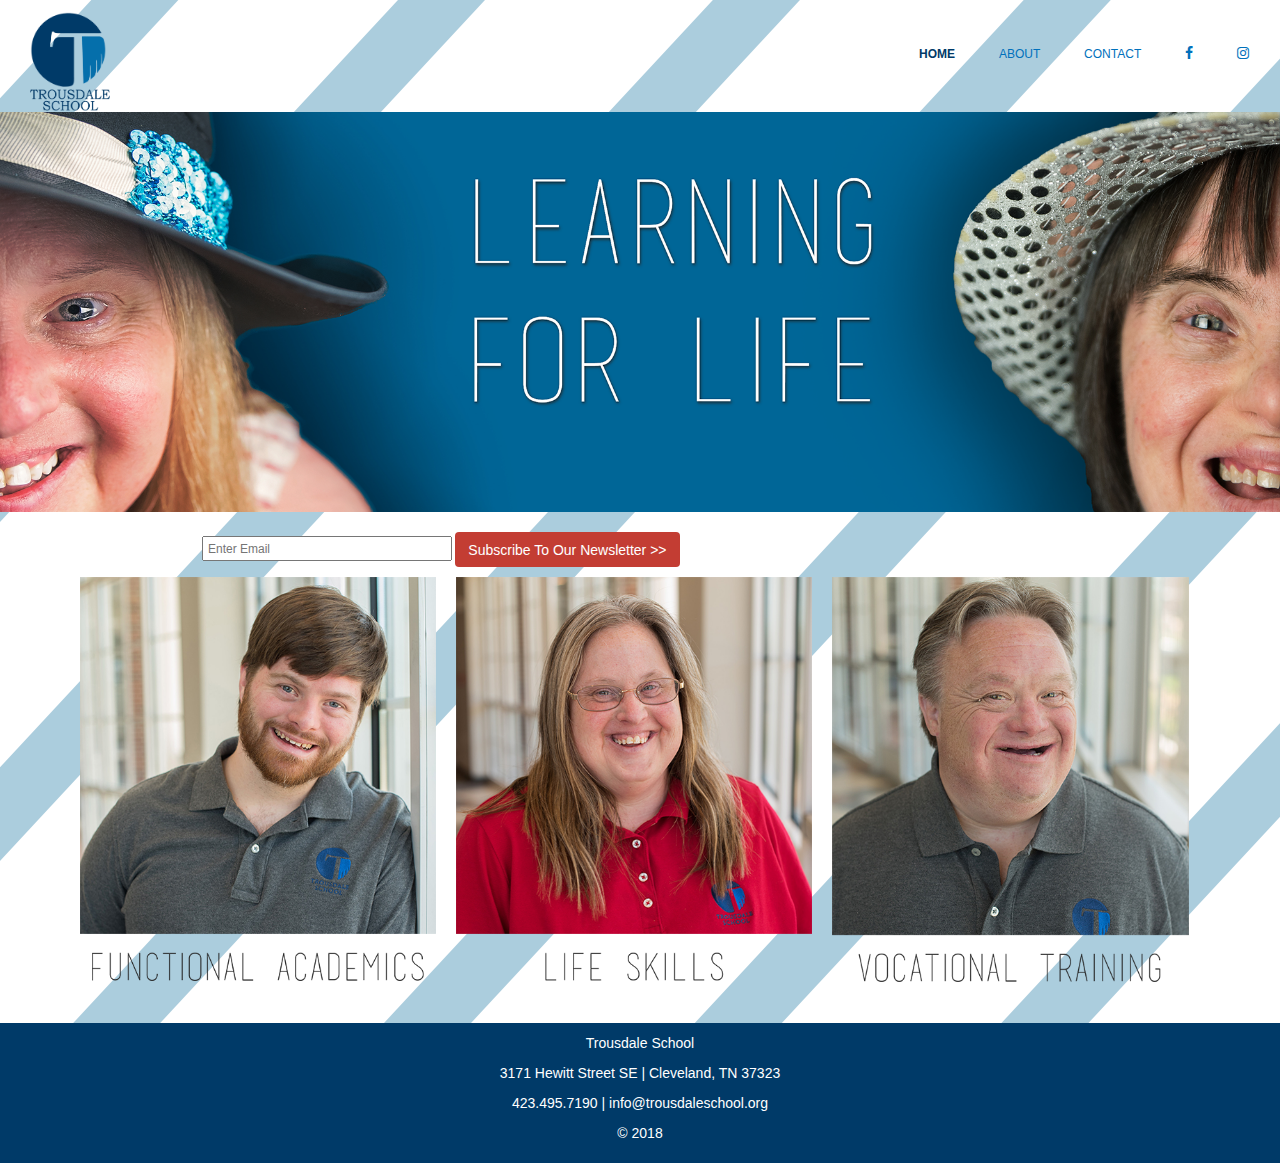
<file: index.html>
<!DOCTYPE html>
<html lang="en">
<head>
    <meta charset="UTF-8">
    <meta name="viewport" content="width=device-width, initial-scale=1.0">
    <meta http-equiv="X-UA-Compatible" content="ie=edge">
    <title>Trousdale School | Cleveland, TN</title>
    <link rel="stylesheet" href="styles.css">
    <link rel="stylesheet" href="https://cdnjs.cloudflare.com/ajax/libs/font-awesome/4.7.0/css/font-awesome.min.css">
    <!-- bootstrap -->
    <!-- Latest compiled and minified CSS -->
<link rel="stylesheet" href="https://maxcdn.bootstrapcdn.com/bootstrap/3.3.7/css/bootstrap.min.css">

<!-- jQuery library -->
<script src="https://ajax.googleapis.com/ajax/libs/jquery/3.3.1/jquery.min.js"></script>

<!-- Latest compiled JavaScript -->
<script src="https://maxcdn.bootstrapcdn.com/bootstrap/3.3.7/js/bootstrap.min.js"></script>
</head>

<body> 
    <header>
        <div id="branding">
            
               <a href="index.html"><img class="brand-logo img img-responsive" src="fullTSlogo.png" alt="Trousdale School logo"></a>
     </div>
   
          <nav class="navbar">
   
           
              <ul>
                  <li class="current"><a href="index.html">Home </a></li>
                  <li><a href="about.html">About </a></li>
                  <li><a href="contact.html">Contact</a></li>
                  <li><a href="http://www.facebook.com/trousdaleschool" class="fa fa-facebook" target="blank"></a></li>
                  <li><a href="http://www.instagram.com/trousdaleschool" class="fa fa-instagram" target="blank"></a></li>
              </ul>  
          </nav>
     
        </header>


        <section id="showcase">
      
    </section>
    </div>  

    <section id="newsletter">
        <div class="container row">
            <div class="col-sm-1"></div>
            <div class="col-sm-10">
                <form class="form-group-sm" action="#">
                    <input class="form-control-sm" type="email" placeholder="Enter Email">
                    <button type="submit" class="button_1 btn">Subscribe To Our Newsletter >></button>
                </form>
            </div>
            <div class="col-sm-1">
            </div>
            </div>
    </section>   
  
        <div class="container">
        <section id="boxes">
       
            <div class="box">
                    <a href="about.html"><img class="img img-responsive" src="joseph.png" alt="smiling man with Down Syndrome"></a>
                 
            </div>
            <div class="box">
                    <a href="about.html"><img class="img img-responsive" src="Sarah J.png" alt="smiling woman with Down Syndrome"></a>
                
                
            </div>
            
            <div class="box">
                    <a href="about.html"><img class="img img-responsive" src="Chris W.png" alt="smiling man with Down Syndrome"></a>
                    
                  
           
       
    </section>
</div>  

    <footer>
        <p>Trousdale School</p>
        <p>3171 Hewitt Street SE  | Cleveland, TN 37323</p>
        <p>423.495.7190     |       info@trousdaleschool.org</p>
        <p>&copy; 2018</p>
    </footer>

</body>

</html>
</file>
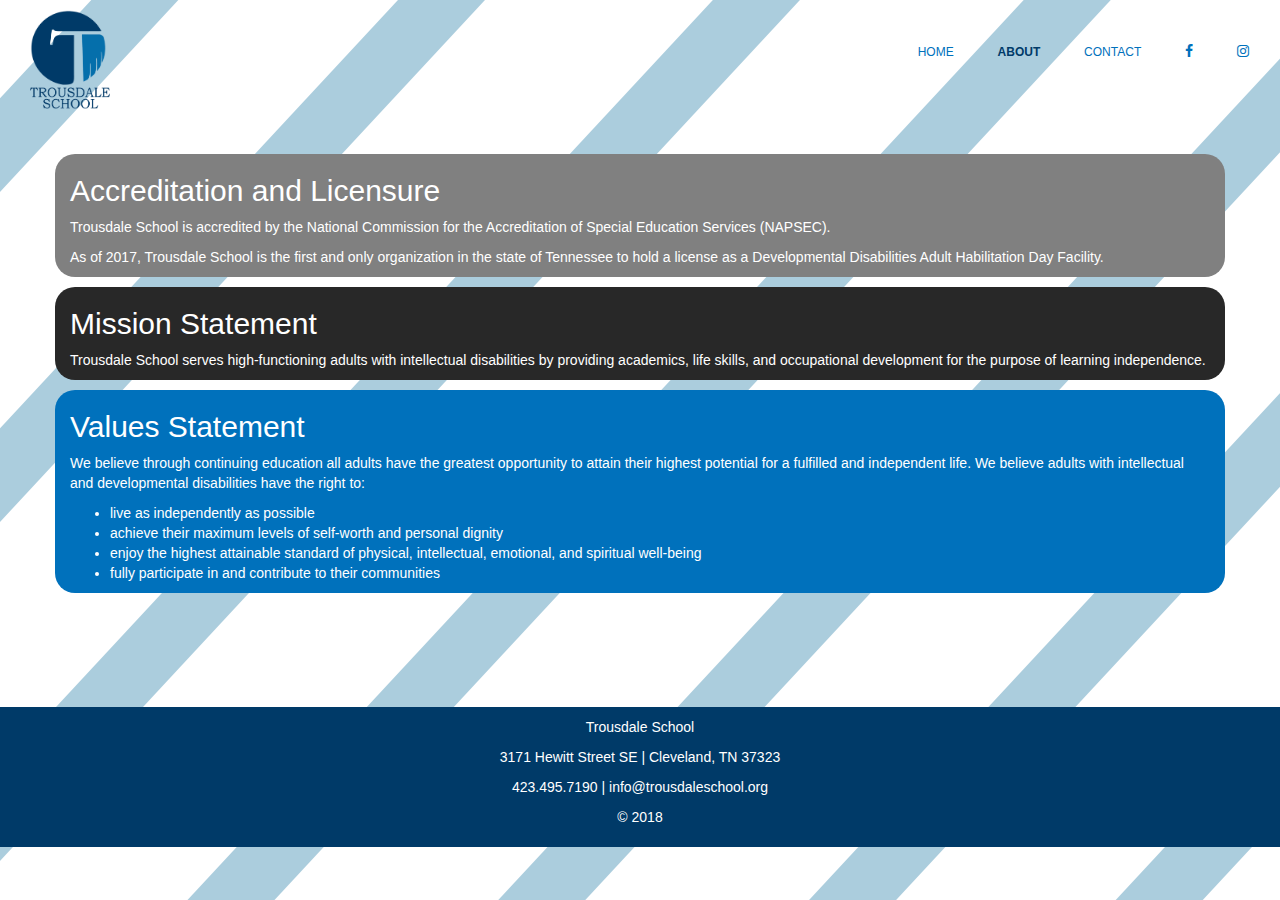
<file: about.html>
<!DOCTYPE html>
<html lang="en">
<head>
    <meta charset="UTF-8">
    <meta name="viewport" content="width=device-width, initial-scale=1.0">
    <meta http-equiv="X-UA-Compatible" content="ie=edge">
    <title>Trousdale School | About</title>
    <link rel="stylesheet" href="styles-about.css">
    <link rel="stylesheet" href="https://cdnjs.cloudflare.com/ajax/libs/font-awesome/4.7.0/css/font-awesome.min.css">
    <!-- bootstrap -->
    <!-- Latest compiled and minified CSS -->
<link rel="stylesheet" href="https://maxcdn.bootstrapcdn.com/bootstrap/3.3.7/css/bootstrap.min.css">

<!-- jQuery library -->
<script src="https://ajax.googleapis.com/ajax/libs/jquery/3.3.1/jquery.min.js"></script>

<!-- Latest compiled JavaScript -->
<script src="https://maxcdn.bootstrapcdn.com/bootstrap/3.3.7/js/bootstrap.min.js"></script>
</head>

<body> 
    <header>
        <div >
           <a href="index.html"><img class="brand-logo img img-responsive" src="fullTSlogo.png" alt="Trousdale School logo"></a>
     </div>
   
          <nav class="navbar">
   
           
              <ul>
                  <li><a href="index.html">Home </a></li>
                  <li class="current"><a href="about.html">About </a></li>
                  <li><a href="contact.html">Contact</a></li>
                  <li><a href="http://www.facebook.com/trousdaleschool" class="fa fa-facebook" target="blank"></a></li>
                  <li><a href="http://www.instagram.com/trousdaleschool" class="fa fa-instagram" target="blank"></a></li>
              </ul>  
          </nav>
     
        </header>
        <div> 
                <section class="main" id="about">
                    <div class="spacer">
                        <span> 
                              
                        </span>
                    </div>
                    <div class="container light-gray accreditation">
                        <h2>Accreditation and Licensure</h2>
                        <p>Trousdale School is accredited by the National Commission for the Accreditation of Special Education Services (NAPSEC).</p>
                        <p>As of 2017, Trousdale School is the first and only organization in the state of Tennessee to hold a license as a Developmental Disabilities Adult Habilitation Day Facility. </p>
                    </div>
                    <div class="container dark mission-statement">
                         <h2>Mission Statement</h2>
                         <p>Trousdale School serves high-functioning adults with intellectual disabilities by providing academics, life skills, and occupational development for the purpose of learning independence.</p>
                     </div>    
                    <div class="container bright values-statement">
                        <h2>Values Statement</h2>
                        <p>We believe through continuing education all adults have the greatest opportunity to attain their highest potential for a fulfilled and independent life. We believe adults with intellectual and developmental disabilities have the right to: </p>
                        <ul>
                            <li>live as independently as possible</li> 
                            <li>achieve their maximum levels of self-worth and personal dignity</li>
                            <li>enjoy the highest attainable standard of physical, intellectual, emotional, and spiritual well-being</li>  
                            <li>fully participate in and contribute to their communities</li>
                        </ul>
                     </div>
                     <div class="spacer">
                            <span> 
                                  
                            </span>
                        </div>
                </section>
  


    <footer class="footer">
        <p>Trousdale School</p>
        <p>3171 Hewitt Street SE  | Cleveland, TN 37323</p>
        <p>423.495.7190     |       info@trousdaleschool.org</p>
        <p>&copy; 2018</p>
    </footer>

</body>

</html>
</file>
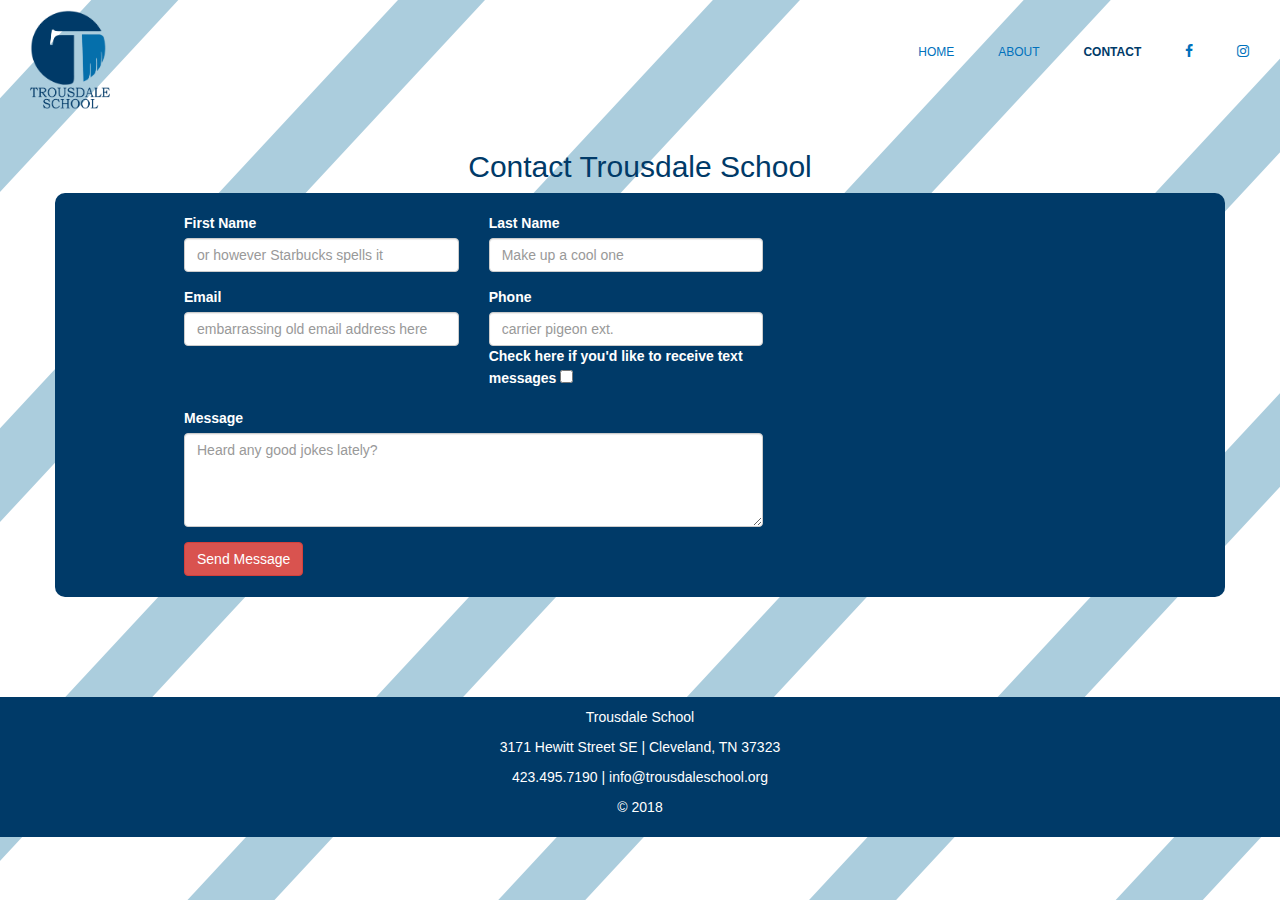
<file: contact.html>
<!DOCTYPE html>
<html lang="en">
<head>
    <meta charset="UTF-8">
    <meta name="viewport" content="width=device-width, initial-scale=1.0">
    <meta http-equiv="X-UA-Compatible" content="ie=edge">
    <title>Trousdale School | Cleveland, TN</title>
    <link rel="stylesheet" href="styles-about.css">
    <link rel="stylesheet" href="https://cdnjs.cloudflare.com/ajax/libs/font-awesome/4.7.0/css/font-awesome.min.css">
    <!-- bootstrap -->
    <!-- Latest compiled and minified CSS -->
<link rel="stylesheet" href="https://maxcdn.bootstrapcdn.com/bootstrap/3.3.7/css/bootstrap.min.css">

<!-- jQuery library -->
<script src="https://ajax.googleapis.com/ajax/libs/jquery/3.3.1/jquery.min.js"></script>

<!-- Latest compiled JavaScript -->
<script src="https://maxcdn.bootstrapcdn.com/bootstrap/3.3.7/js/bootstrap.min.js"></script>
</head>

<body> 
    <header>
        <div id="branding">
            
               <a href="index.html"><img class="brand-logo img img-responsive" src="fullTSlogo.png" alt="Trousdale School logo"></a>
          </div>
   
          <nav class="navbar">
   
           <div> 
              <ul>
                  <li><a href="index.html">Home </a></li>
                  <li><a href="about.html">About </a></li>
                  <li class="current"><a href="contact.html">Contact</a></li>
                  <li><a href="http://www.facebook.com/trousdaleschool" class="fa fa-facebook" target="blank"></a></li>
                  <li><a href="http://www.instagram.com/trousdaleschool" class="fa fa-instagram" target="blank"></a></li>
              </ul>  
          </nav>
     
        </header>
    
    <section class="main">
        <div class="contact-text">
            <h2>Contact Trousdale School</h2>
        </div>
        <div class="container contact-form light-blue">
    
        <form id="contact-form" method="post" action="contact.php" role="form">

                <div class="messages"></div>
            
                <div class="controls">
            
                    <div class="row">
                        <div class="col-md-6">
                            <div class="form-group">
                                <label for="form_name">First Name</label>
                                <input id="form_name" type="text" name="name" class="form-control" placeholder="or however Starbucks spells it" required="required" data-error="First name is required.">
                                <div class="help-block with-errors"></div>
                            </div>
                        </div>
                        <div class="col-md-6">
                            <div class="form-group">
                                <label for="form_lastname">Last Name</label>
                                <input id="form_lastname" type="text" name="surname" class="form-control" placeholder="Make up a cool one" required="required" data-error="Last name is required.">
                                <div class="help-block with-errors"></div>
                            </div>
                        </div>
                    </div>
                    <div class="row">
                        <div class="col-md-6">
                            <div class="form-group">
                                <label for="form_email">Email</label>
                                <input id="form_email" type="email" name="email" class="form-control" placeholder="embarrassing old email address here" required="required" data-error="Valid email is required.">
                                <div class="help-block with-errors"></div>
                            </div>
                        </div>
                        <div class="col-md-6">
                            <div class="form-group">
                                <label for="form_phone">Phone</label>
                                
                                <input id="form_phone" type="tel" name="phone" class="form-control" placeholder="carrier pigeon ext.">
                                <label>Check here if you'd like to receive text messages <input type="checkbox"></label>
                                <div class="help-block with-errors"></div>
                            </div>
                        </div>
                    </div>
                    <div class="row">
                        <div class="col-md-12">
                            <div class="form-group">
                                <label for="form_message">Message</label>
                                <textarea id="form_message" name="message" class="form-control" placeholder="Heard any good jokes lately?" rows="4"></textarea>
                                <div class="help-block with-errors"></div>
                            </div>
                        </div>
                        <div class="col-md-12">
                            <input type="submit" class="btn btn-danger btn-success btn-send" value="Send Message">
                        </div>
                    </div>
                    <div class="row">
                        <div class="col-md-12">
   
                        </div>
                    </div>
                </div>
            
            </form>
            </div>  
        </section>


   
    <footer>
        <p>Trousdale School</p>
        <p>3171 Hewitt Street SE  | Cleveland, TN 37323</p>
        <p>423.495.7190     |       info@trousdaleschool.org</p>
        <p>&copy; 2018</p>
    </footer>

</body>

</html>
</file>
<file: styles.css>
body {
    background-image: url('stripes.png');
    max-width: 1800px;
    font-family: Roboto, Arial, Helvetica, sans-serif; 
    font-size: 15px;
    line-height: 1.5;
    padding: 0;
    margin: 0;
    background-color: white;
}
/* Global */
.container {
    width: 80%;
    margin: auto;
    overflow: hidden;
}

.dark {
    color: white;
    background-color: #282828;
    border-radius: 20px;
    position: relative;
    margin-left: 20px;
}

.bright {
    color: white;
    background-color: #0071bc;
    border-radius: 20px;
    position: relative;
    margin-left: 20px; 
}

.light-gray {
    color: white;
    background-color: gray;
    border-radius: 20px;
    position: relative;
    margin-left: 20px;

}
header ul {
    padding: 0;
    margin: 0;
}

.button_1{
    height: 35px;
    background: #c33d33;
    border:0;
    padding-left: 5px;
    padding-right: 5px;
    color: #ffffff;
}


@font-face {
    font-family: "basic title font";
    src: url("basictitlefont.ttf");
    }

/* Header */
header {
    color: #0071bc;
    padding-top:0;
    padding-bottom: 0px;
    height: 80%;
    max-width: 1800px;

}


header .navbar {
    margin-top: -60px;

}

header a{
    color: #0071bc;
    text-decoration: none;
    text-transform: uppercase;
    font-size: 12px;
    margin-top:0px;
}

header ul{
    margin-top: -10px;
    padding: 0 10px 0 0;
    position: top, right;
}

header li{
    display: inline-block;
    padding: 0 20px 0 20px;
    margin-top: -5px;

}
header .brand-logo{
    height: 100px;
    padding: 0px 0px 0px 30px;
    margin-top: -100px;
}

header #branding {
    float: left;
    
}

header #branding h1 {
    margin: 0;
}

header nav {
    float: right;
    margin-top: 50px;
    
}

header .icon-bar {
    background-color: #003a68;
}

header .highlight, header .current a{
    color: #003a68;
    font-weight: bold;
}

header a:hover{
    color: #282828;
    font-weight: bold;
}

header span{
    position: center;
    margin-right: 70%;
}

#navbar .button{
    position:right;

}


/* Showcase */

#showcase {
    background:url('hdladiests2.png') 0 -300px;
    background-repeat: no-repeat;
    background-size: 100%;
    background-position: center;
    min-height: 400px;
    max-width: 1800px;
    text-align: center;
    color: #ffffff;
    margin-top: 8em;

}



#showcase .container {
    display: block;
}

/* Newsletter */

#newsletter {
    margin-top: 20px;
    font-size: 12px;
    width: 100%;
    padding: 0 0 0 0;

}



form {
   float: left;
    margin-top: 0px;
    margin-left: 10%;
    
}

#newsletter input[type="email"]{
    padding: 4px;
    height: 25px;
    width: 250px;
}

btn {
    font-size: 12px;
}

/* Boxes */


#boxes .box img{
    width: 400px;
    margin-left: 0%;
    padding: 0px;
}

#boxes .box {
    float: left;
    width: 33%;
    padding: 10px;
}



/* Footer */

footer {
    padding: 10px;
    margin-top: 10px;
    margin-bottom: 0;
    color: white;
    background-color: #003a68;
    text-align: center;
    float: bottom;
}



/* About.html */



.accreditation {
   margin: 10px 0 10px 0;
   margin-top: 40px;
}

.values-statement {
    margin: 10px 10px 10px 0;
    margin-right: 15%;
    position: relative;
}

.spacer {
    padding: 2px;
}

/* Media Queries */
@media(max-width:768px){
    header #branding, 
    header nav,
    #newsletter form,
    #boxes .box{
        float:none;
        text-align: center;
        width: 100%;
        margin-top: 10px; 
    }

    header li{
        padding: 10px;
    }
  
    header .brand-logo{
        margin-left: 33%; 
        margin-top: 0px;
    }
    
    header nav{
        float: none;
        text-align: center;
        display: inline;
        padding: 5px;
        margin-left: 20px;
        
    }

    #showcase {
        margin-top: 10px;
        padding: 0px;
        min-height: 250px;
    }

    #newsletter button{
        display:inline-block;
        width: 100%;
        position: center;
    }

    #newsletter form input[type="email"]{
        width: 100%;
        margin-bottom: 5px;
    }
    
   
    .box {
     align-content: center;
    }

   
}
</file>
<file: styles-about.css>
body {
    background-image: url('stripes.png');
    font-family: Arial, Helvetica, sans-serif; 
    font-size: 15px;
    line-height: 1.5;
    padding: 0;
    margin: 0;
    background-color: white;
    max-width: 1800px;
}
/* Global */
.container {
    width: 80%;
    margin: auto;
    overflow: hidden;
}

.dark {
    color: white;
    background-color: #282828;
    border-radius: 20px;
    position: relative;
    margin-left: 20px;
}

.bright {
    color: white;
    background-color: #0071bc;
    border-radius: 20px;
    position: relative;
    margin-left: 20px; 
}

.light-gray {
    color: white;
    background-color: gray;
    border-radius: 20px;
    position: relative;
    margin-left: 20px;

}
header ul {
    padding: 0;
    margin: 0;
}

.button_1{
    height: 35px;
    background: #c33d33;
    border:0;
    padding-left: 5px;
    padding-right: 5px;
    color: #ffffff;
}


@font-face {
    font-family: "basic title font";
    src: url("basictitlefont.ttf");
    }

/* Header */
header {
    margin-top: 110px;
    color: #0071bc;
    padding-top:0;
    padding-bottom: 0px;
    height: 80%;
    max-width: 1800px;
}


header .navbar {
    margin-top: -60px;

}

header a{
    color: #0071bc;
    text-decoration: none;
    text-transform: uppercase;
    font-size: 12px;
    margin-top:0px;
}

header ul{
    margin-top: -10px;
    padding: 0 10px 0 0;
    position: top, right;
}

header li{
    display: inline-block;
    padding: 0 20px 0 20px;
    margin-top: -5px;

}
header .brand-logo{
    height: 100px;
    padding: 0px 0px 0px 30px;
    margin-top: -100px;
}

header #branding {
    float: left;
    
}

header #branding h1 {
    margin: 0;
}

header nav {
    float: right;
    margin-top: 50px;
    
}

header .icon-bar {
    background-color: #003a68;
}

header .highlight, header .current a{
    color: #003a68;
    font-weight: bold;
}

header a:hover{
    color: #282828;
    font-weight: bold;
}

header span{
    position: center;
    margin-right: 70%;
}

#navbar .button{
    position:right;

}


/* Showcase */

#showcase {
    background:url('hdladiests2.png') 0 -300px;
    background-repeat: no-repeat;
    background-size: 100%;
    background-position: center;
    min-height: 400px;
    text-align: center;
    color: #ffffff;
    margin-top: 8em;

}



#showcase .container {
    display: block;
}

.btn-send{
    
    padding:5px;
    border: none;
}


.contact-form {
    background-color: #003a68;
    padding: 20px 5px 20px 5px;
    color: white;
    border-radius: 10px;
}

.contact-text {
    color: #003a68;
    text-align: center;
    border-color: #c33d33;
    padding: 20px 0 0 0;
}
/* Newsletter */

#newsletter {
    margin-top: 20px;
    font-size: 12px;
    width: 100%;
    padding: 0 0 0 0;

}



form {
   float: left;
    margin-top: 0px;
    margin-left: 10%;
    
}

#newsletter input[type="email"]{
    padding: 4px;
    height: 25px;
    width: 250px;
}

btn {
    font-size: 12px;
}

/* Boxes */


#boxes .box img{
    width: 400px;
    margin-left: 0%;
    padding: 0px;
}

#boxes .box {
    float: left;
    width: 33%;
    padding: 10px;
}



/* Footer */

footer {
    padding: 10px;

    margin-bottom: 0;
    color: white;
    background-color: #003a68;
    text-align: center;
    margin-top: 100px;
}



/* About.html */



.accreditation {
   margin: 10px 0 10px 0;
   margin-top: 40px;
}

.values-statement {
    margin: 10px 10px 10px 0;
    margin-right: 15%;
    position: relative;
}

.spacer {
    padding: 2px;
}

/* Media Queries */
@media(max-width:768px){
    header #branding, 
    header nav,
    #newsletter form,
    #boxes .box{
        float:none;
        text-align: center;
        width: 100%;
        margin-top: 10px; 
    }

  
  
    header .brand-logo{
        margin-left: 33%; 
        margin-top: -100px;
    }
    
    header nav{
        float: none;
        text-align: center;
        display: inline;
        padding: 15px;
        margin-left: 20px;
        
    }

    header li{
        padding: 10px;
    }

    #showcase {
        margin-top: 10px;
        padding: 0px;
        min-height: 250px;
    }

    #newsletter button{
        display:inline-block;
        width: 75%;
        position: center;
    }

    #newsletter form input[type="email"]{
        width: 75%;
        margin-bottom: 5px;
    }
    
   
    .box {
     align-content: center;
    }

   
}
</file>
